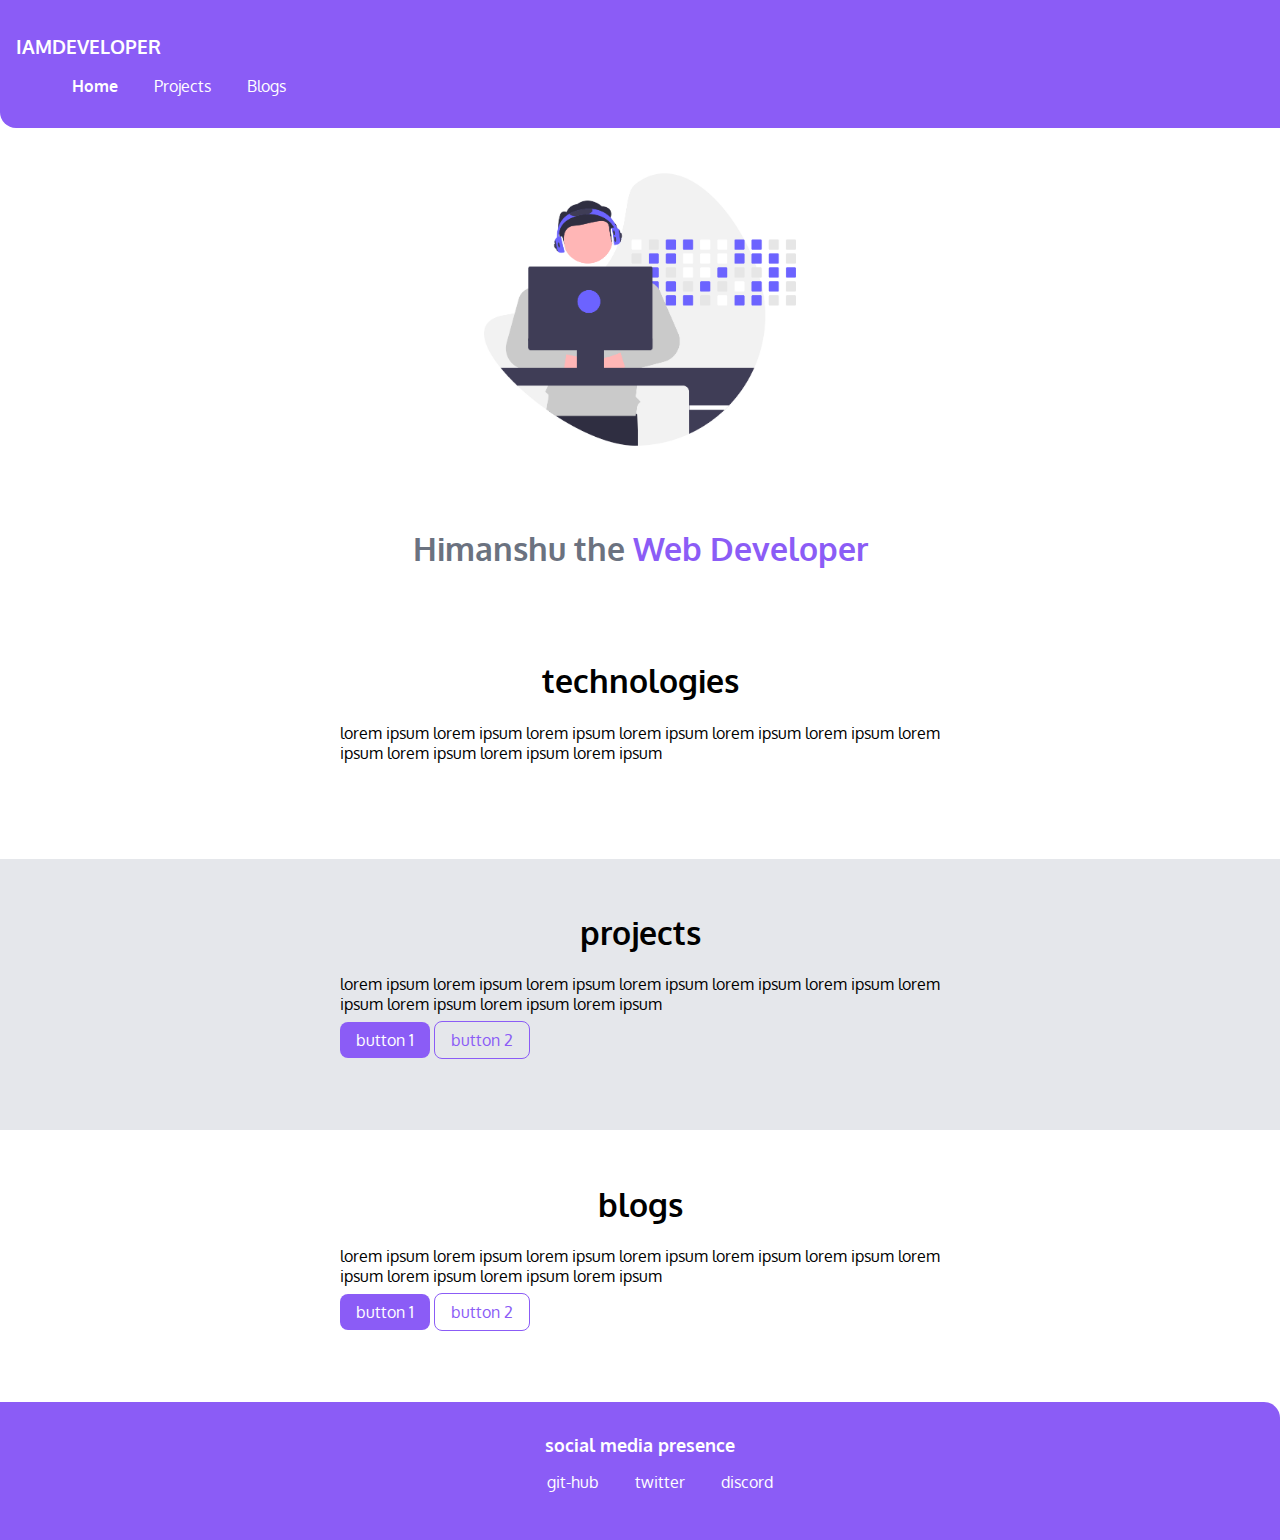
<file: index.html>
<!DOCTYPE html>
<html lang="en" dir="ltr">
  <head>
    <meta charset="utf-8">
    <title>himanshu | dummy portfolio</title>
    <link rel="stylesheet" href="resume-style.css">
  </head>
  <body>

    <nav class="navigation container">
      <div class="navigation-div div">
      <h3>IAMDEVELOPER</h3>
      </div>
      <ul class="navigation-ul">
        <li class="list-item-inline"><a class="link link-active" href="#">Home</a></li>
        <li class="list-item-inline"><a class="link " href="projects.html">Projects</a></li>
        <li class="list-item-inline"><a class="link " href="blogs.html">Blogs</a></li>
      </ul>
    </nav>

    <img class="image" src="developer.png" alt="">
    <h1 class="name">Himanshu the <span class="span">Web Developer</span></h1>

    <!--<h2>@header</h2>-->
    <section class="section">
      <div class="header-center">
        <h1>technologies</h1>
        <p>lorem ipsum lorem ipsum lorem ipsum lorem ipsum lorem ipsum lorem ipsum lorem ipsum lorem ipsum lorem ipsum lorem ipsum</p>
        <!--<a class="link primary-link" href="#">button 1</a>
        <a class="link secondary-link" href="#">button 2</a>-->
      </div>

    </section>

    <section class="section ow">
      <div class="header-center">
        <h1>projects</h1>
        <p>lorem ipsum lorem ipsum lorem ipsum lorem ipsum lorem ipsum lorem ipsum lorem ipsum lorem ipsum lorem ipsum lorem ipsum</p>
        <a class="link primary-link"  href="#">button 1</a>
        <a class="link secondary-link"  href="#">button 2</a>
      </div>
    </section>

    <section class="section">
      <div class="header-center">
        <h1>blogs</h1>
        <p>lorem ipsum lorem ipsum lorem ipsum lorem ipsum lorem ipsum lorem ipsum lorem ipsum lorem ipsum lorem ipsum lorem ipsum</p>
        <a class="link primary-link"  href="#">button 1</a>
        <a class="link secondary-link"  href="#">button 2</a>
      </div>
    </section>

    <!--<h2>@footer</h2>-->
    <footer class="footer">
      <div class="footer-header">
        social media presence
      </div>
      <ul class="navigation-ul">
        <li class="list-item-inline"><a class="link" href="https://github.com/">git-hub</a></li>
        <li class="list-item-inline"><a class="link" href="https://twitter.com/">twitter</a></li>
        <li class="list-item-inline"><a class="link" href="https://discord.com/">discord</a></li>
      </ul>
    </footer>
  </body>
</html>
</file>
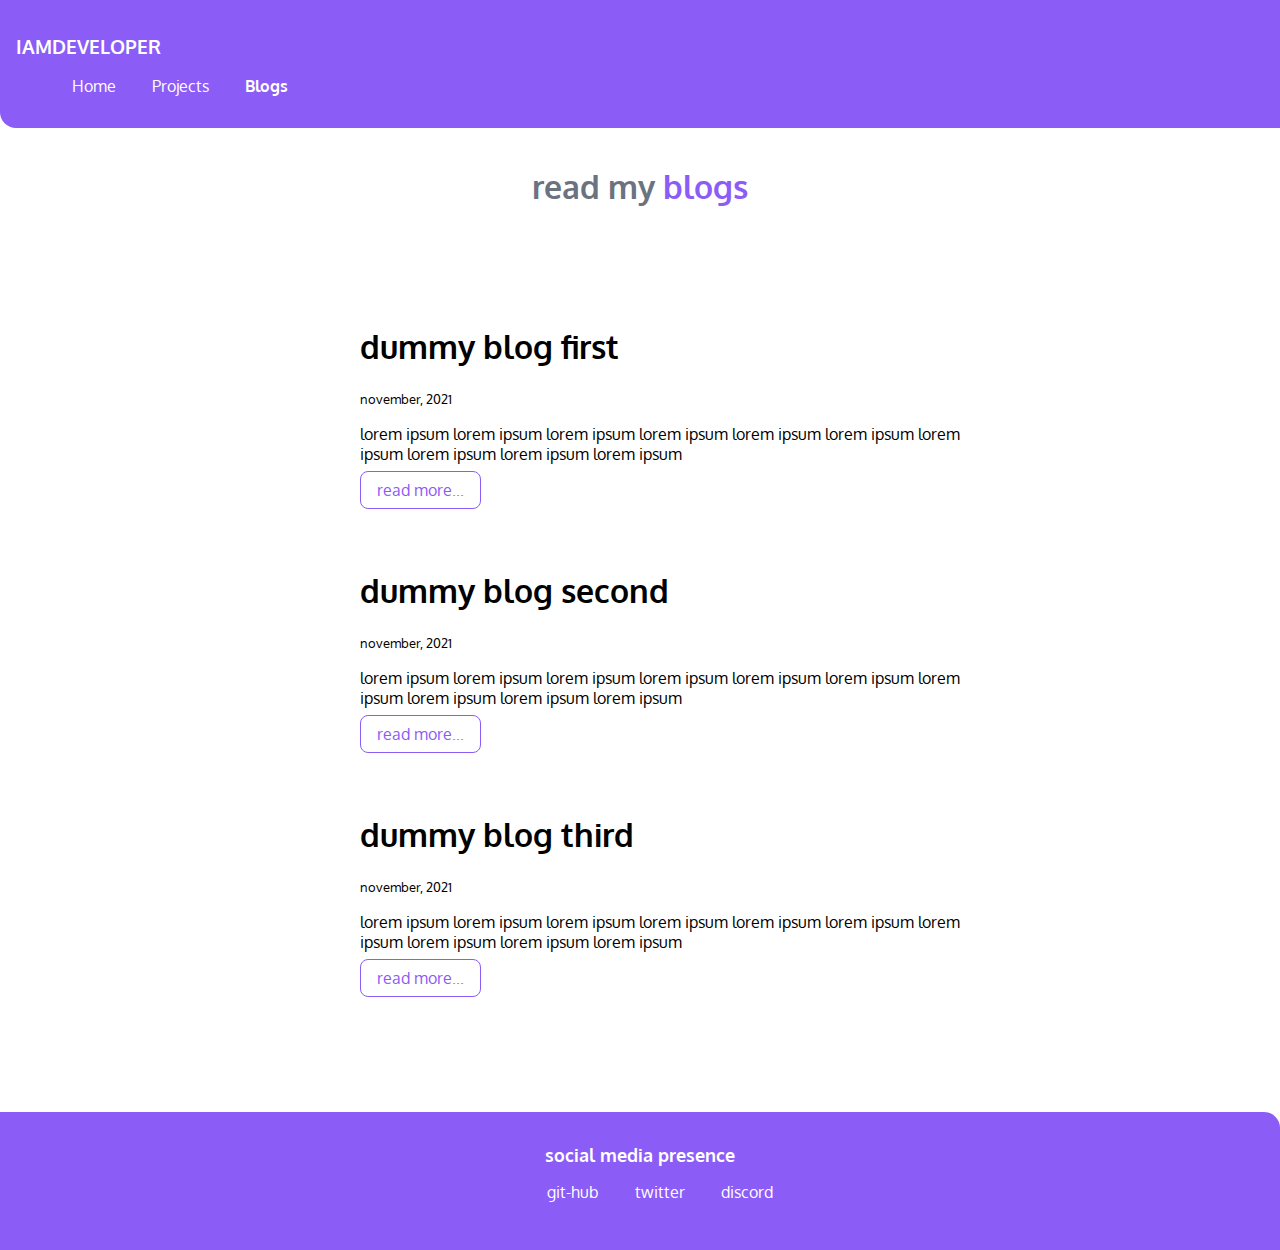
<file: blogs.html>
<!DOCTYPE html>
<html lang="en" dir="ltr">
  <head>
    <meta charset="utf-8">
    <title>himanshu | blogs</title>
    <link rel="stylesheet" href="resume-style.css">
  </head>
  <body>
    <nav class="navigation container">
      <div class="navigation-div div">
      <h3>IAMDEVELOPER</h3>
      </div>
      <ul class="navigation-ul">
        <li class="list-item-inline"><a class="link " href="index.html">Home</a></li>
        <li class="list-item-inline"><a class="link " href="projects.html">Projects</a></li>
        <li class="list-item-inline"><a class="link link-active" href="blogs.html">Blogs</a></li>
      </ul>
    </nav>

    <h1 class="name">read my <span class="span">blogs</span></h1>
    <br>
    <br>
    <br>

    <ul class="navigation-ul">
      <li>
        <div class="header-center">
          <h1>dummy blog first</h1>
          <small>november, 2021</small>
          <p>lorem ipsum lorem ipsum lorem ipsum lorem ipsum lorem ipsum lorem ipsum lorem ipsum lorem ipsum lorem ipsum lorem ipsum</p>
          <!--<a class="link primary-link" href="#">Live Project</a>-->
          <a class="link secondary-link" href="https://dev.to/kunal/thanos-scale-your-prometheus-monitoring-24m1">read more...</a>
        </div>
      </li>

      <li>
        <div class="header-center">
          <h1>dummy blog second</h1>
          <small>november, 2021</small>
          <p>lorem ipsum lorem ipsum lorem ipsum lorem ipsum lorem ipsum lorem ipsum lorem ipsum lorem ipsum lorem ipsum lorem ipsum</p>
          <!--<a class="link primary-link" href="#">Live Project</a>-->
          <a class="link secondary-link" href="https://letters.tanaypratap.com/">read more...</a>
        </div>
      </li>

      <li>
        <div class="header-center">
          <h1>dummy blog third</h1>
          <small>november, 2021</small>
          <p>lorem ipsum lorem ipsum lorem ipsum lorem ipsum lorem ipsum lorem ipsum lorem ipsum lorem ipsum lorem ipsum lorem ipsum</p>
          <!--<a class="link primary-link" href="#">Live Project</a>-->
          <a class="link secondary-link" href="https://medium.com/code-for-cause/google-summer-of-code-211ae61a8edb">read more...</a>
        </div>
      </li>
    </ul>
    <br>
    <br>
    <br>


    <footer class="footer">
      <div class="footer-header">
        social media presence
      </div>
      <ul class="navigation-ul">
        <li class="list-item-inline"><a class="link" href="https://github.com/">git-hub</a></li>
        <li class="list-item-inline"><a class="link" href="https://twitter.com/">twitter</a></li>
        <li class="list-item-inline"><a class="link" href="https://discord.com/">discord</a></li>
      </ul>
    </footer>
  </body>
</html>
</file>
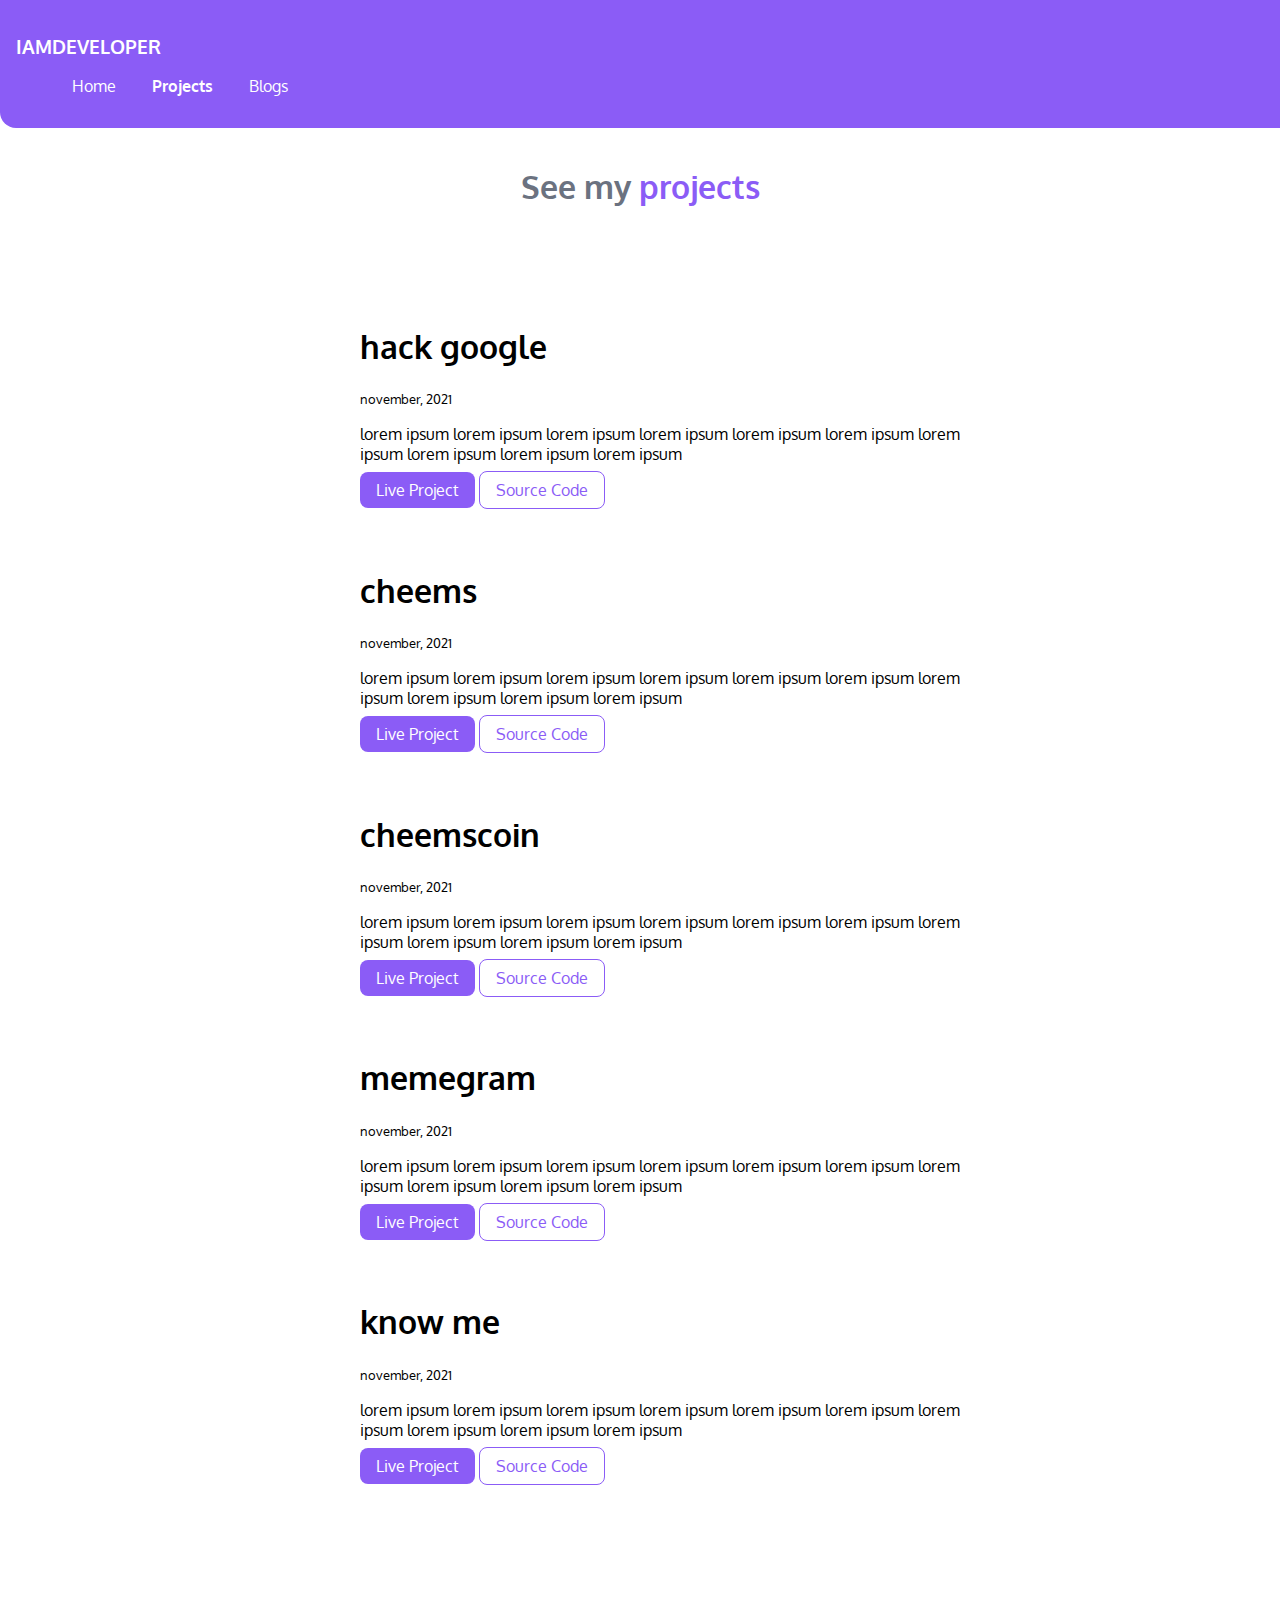
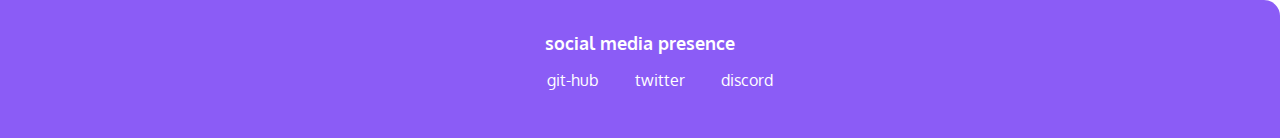
<file: projects.html>
<!DOCTYPE html>
<html lang="en" dir="ltr">
  <head>
    <meta charset="utf-8">
    <title>himanshu | projects</title>
    <link rel="stylesheet" href="resume-style.css">
  </head>
  <body>
    <nav class="navigation container">
      <div class="navigation-div div">
      <h3>IAMDEVELOPER</h3>
      </div>
      <ul class="navigation-ul">
        <li class="list-item-inline"><a class="link " href="index.html">Home</a></li>
        <li class="list-item-inline"><a class="link link-active " href="#">Projects</a></li>
        <li class="list-item-inline"><a class="link " href="blogs.html">Blogs</a></li>
      </ul>
    </nav>

    <h1 class="name">See my <span class="span">projects</span></h1>
    <br>
    <br>
    <br>

    <ul class="navigation-ul">
      <li>
        <div class="header-center">
          <h1>hack google</h1>
          <small>november, 2021</small>
          <p>lorem ipsum lorem ipsum lorem ipsum lorem ipsum lorem ipsum lorem ipsum lorem ipsum lorem ipsum lorem ipsum lorem ipsum</p>
          <a class="link primary-link" href="#">Live Project</a>
          <a class="link secondary-link" href="#">Source Code</a>
        </div>
      </li>

      <li>
        <div class="header-center">
          <h1>cheems</h1>
          <small>november, 2021</small>
          <p>lorem ipsum lorem ipsum lorem ipsum lorem ipsum lorem ipsum lorem ipsum lorem ipsum lorem ipsum lorem ipsum lorem ipsum</p>
          <a class="link primary-link" href="#">Live Project</a>
          <a class="link secondary-link" href="#">Source Code</a>
        </div>
      </li>

      <li>
        <div class="header-center">
          <h1>cheemscoin</h1>
          <small>november, 2021</small>
          <p>lorem ipsum lorem ipsum lorem ipsum lorem ipsum lorem ipsum lorem ipsum lorem ipsum lorem ipsum lorem ipsum lorem ipsum</p>
          <a class="link primary-link" href="#">Live Project</a>
          <a class="link secondary-link" href="#">Source Code</a>
        </div>
      </li>

      <li>
        <div class="header-center">
          <h1>memegram</h1>
          <small>november, 2021</small>
          <p>lorem ipsum lorem ipsum lorem ipsum lorem ipsum lorem ipsum lorem ipsum lorem ipsum lorem ipsum lorem ipsum lorem ipsum</p>
          <a class="link primary-link" href="#">Live Project</a>
          <a class="link secondary-link" href="#">Source Code</a>
        </div>
      </li>

      <li>
        <div class="header-center">
          <h1>know me</h1>
          <small>november, 2021</small>
          <p>lorem ipsum lorem ipsum lorem ipsum lorem ipsum lorem ipsum lorem ipsum lorem ipsum lorem ipsum lorem ipsum lorem ipsum</p>
          <a class="link primary-link" href="#">Live Project</a>
          <a class="link secondary-link" href="#">Source Code</a>
        </div>
      </li>
    </ul>
    <br>
    <br>
    <br>


    <footer class="footer">
      <div class="footer-header">
        social media presence
      </div>
      <ul class="navigation-ul">
        <li class="list-item-inline"><a class="link" href="https://github.com/">git-hub</a></li>
        <li class="list-item-inline"><a class="link" href="https://twitter.com/">twitter</a></li>
        <li class="list-item-inline"><a class="link" href="https://discord.com/">discord</a></li>
      </ul>
    </footer>
  </body>
</html>
</file>
<file: resume-style.css>
@import url('https://fonts.googleapis.com/css2?family=Montserrat:wght@400;700&family=Oxygen:wght@300;400&display=swap');
:root{
  --primary-color:#8B5CF6;
  --off-white:#E5E7EB;
  --dark-grey:#6B7280;
}
body{
  font-family: 'Oxygen', sans-serif;
  margin: 0px;
}
/**hr{
  padding: 2rem 1rem;
}**/
/**nav**/
.container{
  background-color: var(--primary-color);
  padding: 1rem;
  border-bottom-left-radius: 1rem;
}
.navigation-div{
  color: white;
  font-weight: bold;
}
.navigation-ul{
  list-style: none;
}
.navigation-ul .list-item-inline{
  display:inline;
  padding: 0rem 1rem;
}
.link{
  text-decoration: none;
  color: white;
}
.navigation-ul .link-active{
  font-weight: bold;
}
/**image**/

.image{
  max-width: 400px;
  display: block;
  margin: auto;
  padding: 1rem;
}
.name{
  text-align: center;
  font-weight: bold;
  padding: 1rem;
  color: var(--dark-grey);
}
.span{
  color: var(--primary-color);
}

/**header**/
.section{
  padding: 2rem;
}
.header-center{
  margin: auto;
  max-width: 600px;
  padding-bottom: 3rem;
}

.section h1{
  text-align: center;
}
.ow{
  background-color: var(--off-white);
}
.primary-link{
  background-color: var(--primary-color);
  padding: 0.5rem 1rem;
  color:white;
  border-radius: 0.5rem;
}
.secondary-link{
  color:var(--primary-color);
  border-radius: 0.5rem;
  border: 1px solid var(--primary-color);
  padding: 0.5rem 1rem;
}

/**footer**/
.footer{
  background-color: var(--primary-color);
  padding: 2rem 1rem;
  color: white;
  text-align: center;
  border-top-right-radius: 1rem;
}
.footer .footer-header{
  font-weight: bold;
  font-size: large;
}
</file>
